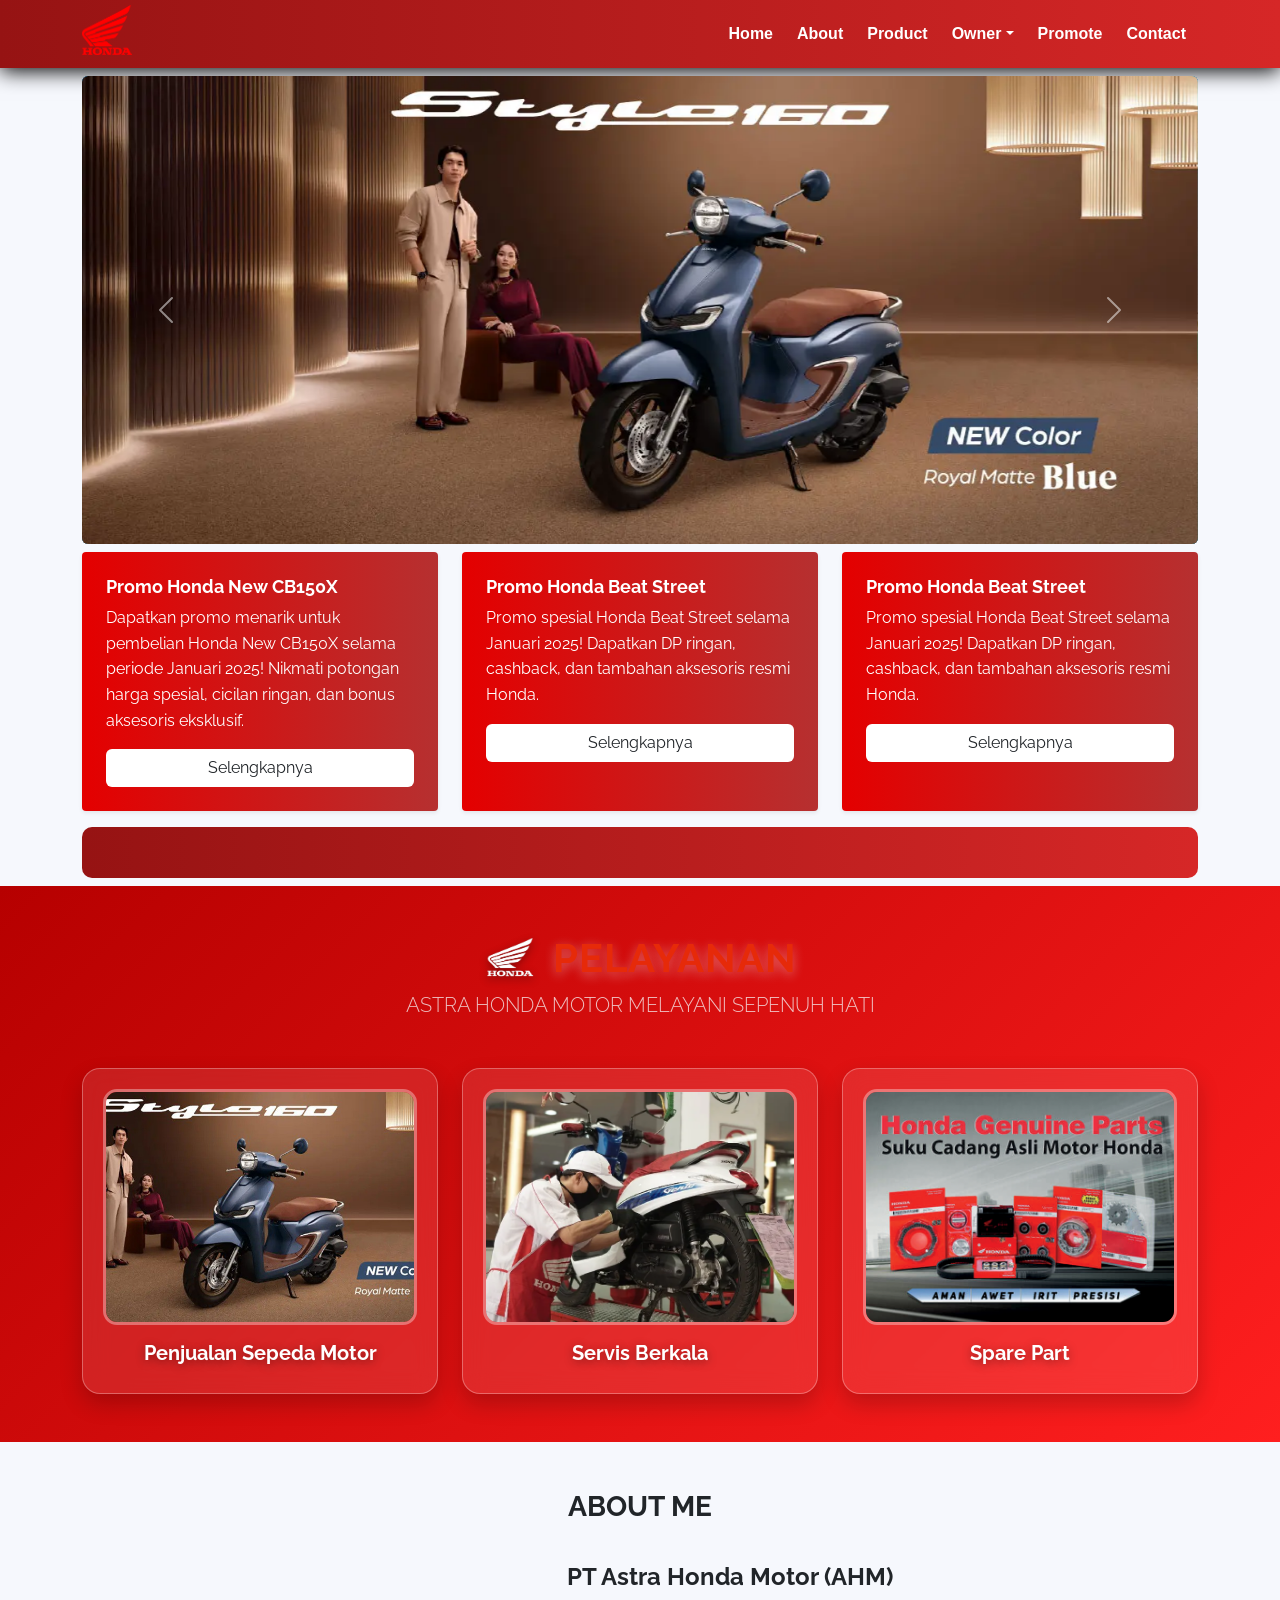
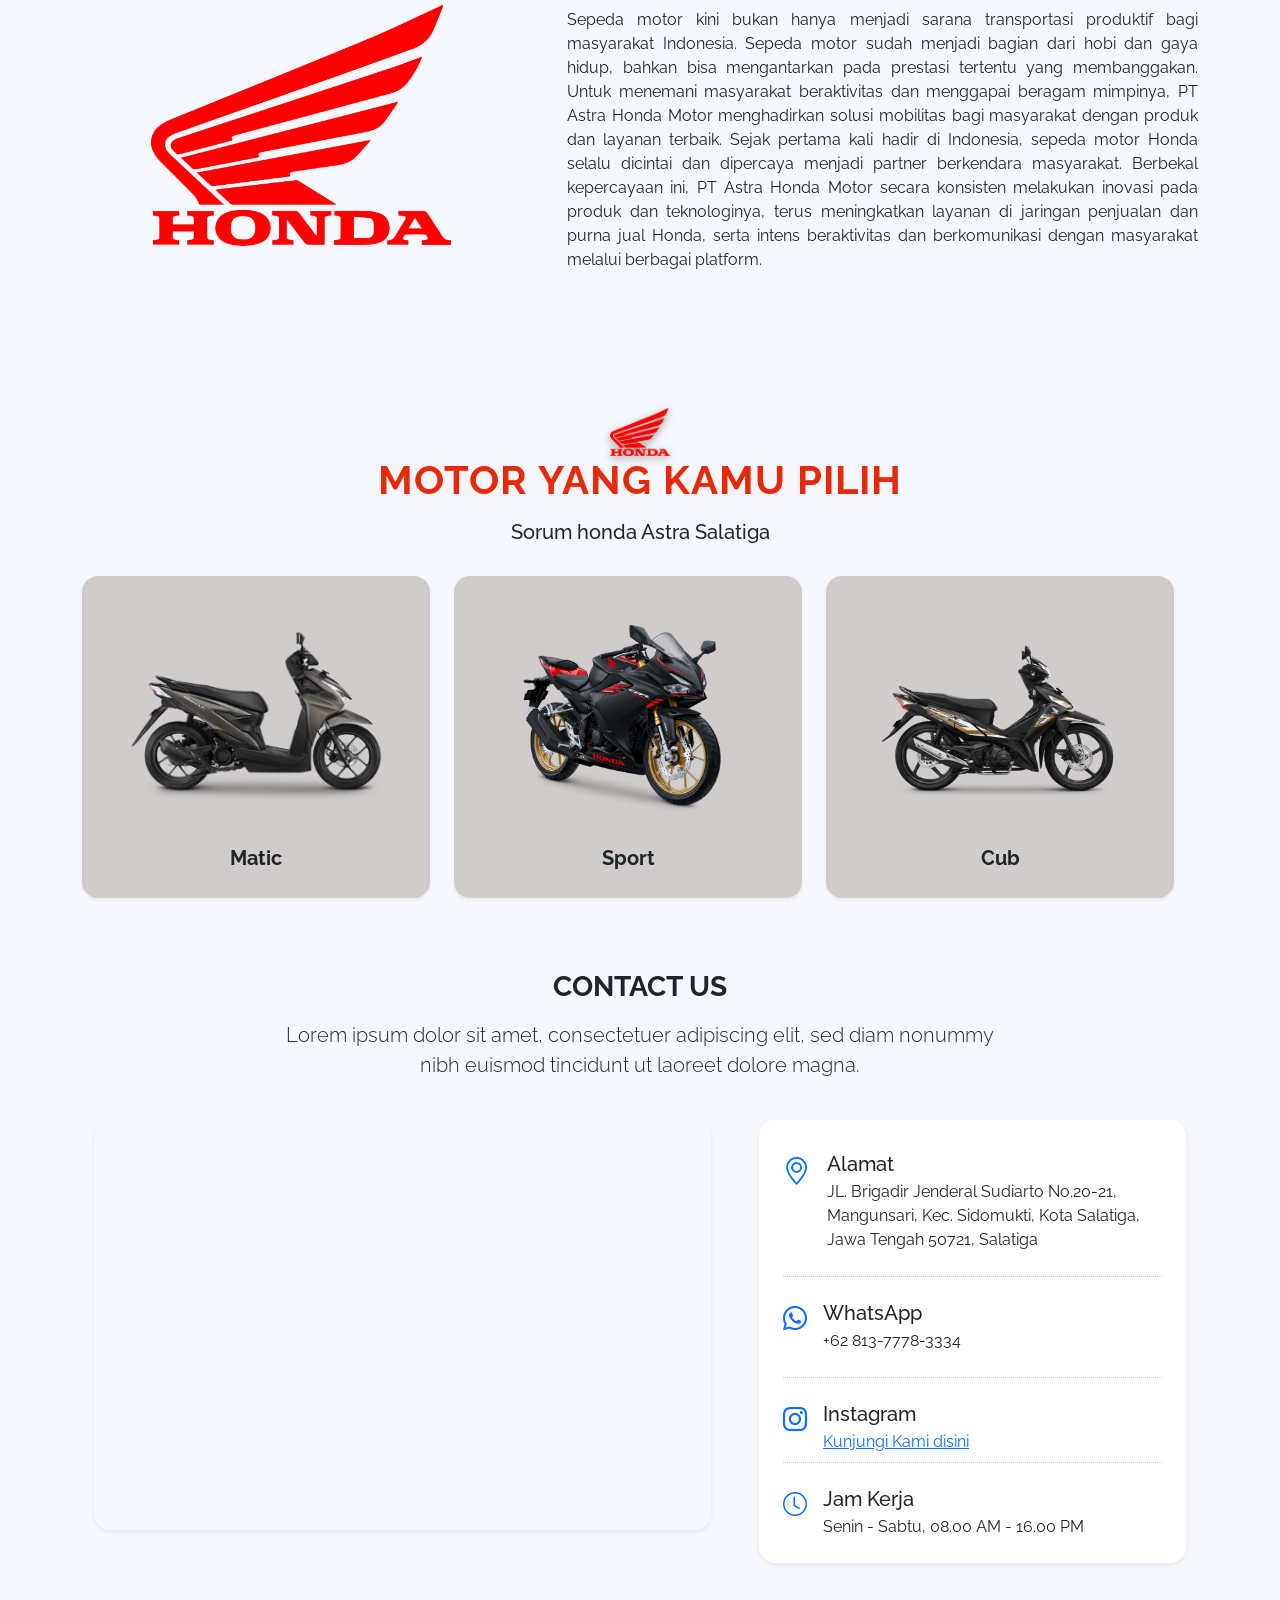
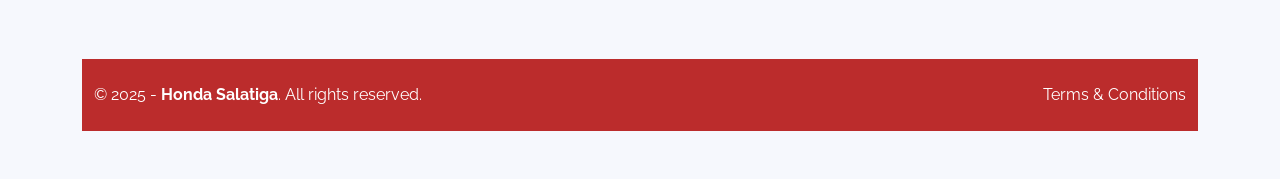
<file: index.html>
<!doctype html>
<html lang="en" class="h-100">

<head>
    <!-- Required meta tags -->
    <meta charset="utf-8">
    <meta name="viewport" content="width=device-width, initial-scale=1, shrink-to-fit=no">
    <meta name="description" content="Website Company Profile Digital Creative">
    <meta name="author" content="Indra Styawantoro">

    <!-- Title -->
    <title>Honda Motor</title>

    <!-- Favicon icon -->
    <link rel="shortcut icon" href="assets/img/honda-seeklogo.ico" type="image/x-icon">

    <!-- Bootstrap CSS -->
    <link href="https://cdn.jsdelivr.net/npm/bootstrap@5.2.3/dist/css/bootstrap.min.css" rel="stylesheet"
        integrity="sha384-rbsA2VBKQhggwzxH7pPCaAqO46MgnOM80zW1RWuH61DGLwZJEdK2Kadq2F9CUG65" crossorigin="anonymous">

    <!-- Bootstrap Icons -->
    <link rel="stylesheet" href="https://cdn.jsdelivr.net/npm/bootstrap-icons@1.10.2/font/bootstrap-icons.css">

    <!-- Font -->
    <link href="https://fonts.googleapis.com/css?family=Raleway:100,200,300,400,500,600,700,800,900&amp;display=swap"
        rel="stylesheet">

    <!-- Custom Style -->
    <link rel="stylesheet" href="assets/css/style.css">
</head>

<body id="home" class="d-flex flex-column h-100">
    
    <!-- Navbar -->
    <nav class="navbar navbar-expand-lg navbar-light py-2 bg-nav">
        <div class="container">
            <!-- Brand -->
            <a class="navbar-brand" href="https://www.astra-honda.com">
                <img src="assets/img/honda-seeklogo.png" alt="Honda" width="50" height="50"
                    class="d-inline-block mt--2 me-2">
            </a>
            <div class="collapse navbar-collapse py-1 py-lg-1" id="navbarSupportedContent">
                <!-- Menu -->
                <ul class="navbar-nav ms-auto mb-2 mb-lg-0">
                    <li class="nav-item">
                        <a class="nav-link mx-1" href="#home">Home</a>
                    </li>
                    <li class="nav-item">
                        <a class="nav-link mx-1" href="#about">About</a>
                    </li>
                    <li class="nav-item">
                        <a class="nav-link mx-1" href="#produk">Product</a>
                    </li>
                    <li class="nav-item dropdown">
                        <a class="nav-link mx-1 dropdown-toggle" href="#ownership" role="button"
                            data-bs-toggle="dropdown">Owner</a>
                        <ul class="dropdown-menu">
                            <li><a class="dropdown-item" href="#ownership">Profile</a></li>
                            <li><a class="dropdown-item" href="#owner">Testimonials</a></li>
                        </ul>
                    </li>
                    <li class="nav-item">
                        <a class="nav-link mx-1" href="#promo">Promote</a>
                    </li>
                    <li class="nav-item">
                        <a class="nav-link mx-1" href="#contact">Contact</a>
                    </li>
                </ul>
            </div>
        </div>
    </nav>

    <!-- Main Content -->
    <section class="hero-section container py-2">
        <div class="row g-4">

            <!-- Banner utama -->
            <div class="col-lg-20 mx-auto">
                <div id="heroSlider" class="carousel slide" data-bs-ride="carousel">
                    <div class="carousel-inner">
                        <div class="carousel-item active">
                            <img src="assets/img/main/homepage-banner-1366x573-copy-1-01122025-062202.webp"
                                class="d-block w-100 rounded" alt="banner">
                        </div>
                        <div class="carousel-item active">
                            <img src="assets/img/main/02-product-banner-1366x573-29102025-084531.webp"
                                class="d-block w-100 rounded" alt="banner">
                        </div>
                        <div class="carousel-item active">
                            <img src="assets/img/main/homepage-banner-1366x573-copy-13112025-090329.webp"
                                class="d-block w-100 rounded" alt="banner">
                        </div>
                        <div class="carousel-item active">
                            <img src="assets/img/main/home-banner-1366x573pxl-beat-street-24072025-054301.webp"
                                class="d-block w-100 rounded" alt="banner">
                        </div>
                        <div class="carousel-item active">
                            <img src="assets/img/main/fa-homepage-banner-stylo-1366x573px-r1-15082025-110052.webp"
                                class="d-block w-100 rounded" alt="banner">
                        </div>
                    </div>

                    <!-- Prev / Next -->
                    <button class="carousel-control-prev" type="button" data-bs-target="#heroSlider"
                        data-bs-slide="prev">
                        <span class="carousel-control-prev-icon"></span>
                    </button>
                    <button class="carousel-control-next" type="button" data-bs-target="#heroSlider"
                        data-bs-slide="next">
                        <span class="carousel-control-next-icon"></span>
                    </button>
                </div>
            </div>

            <!-- 2 Konten -->
            <div class="container mt-2">
                <div class="row g-4 ">

                    <!-- Promo 1 -->
                    <div class="col-lg-4 col-md-6">
                        <div class="promo-card p-4 rounded-1 shadow-sm">
                            <h5 class="fw-bold">Promo Honda New CB150X</h5>
                            <p>
                                Dapatkan promo menarik untuk pembelian Honda New CB150X selama periode Januari 2025!
                                Nikmati potongan harga spesial, cicilan ringan, dan bonus aksesoris eksklusif.
                            </p>
                            <a href="#" type="button" class="btn bg-owner">Selengkapnya</a>
                        </div>
                    </div>

                    <!-- Promo 2 -->
                    <div class="col-lg-4 col-md-6">
                        <div class="promo-card p-4 rounded-1 shadow-sm">
                            <h5 class="fw-bold">Promo Honda Beat Street</h5>
                            <p>
                                Promo spesial Honda Beat Street selama Januari 2025!
                                Dapatkan DP ringan, cashback, dan tambahan aksesoris resmi Honda.
                            </p>
                            <a href="#" class="btn bg-owner">Selengkapnya</a>
                        </div>
                    </div>

                    <div class="col-lg-4 col-md-6">
                        <div class="promo-card p-4 rounded-1 shadow-sm">
                            <h5 class="fw-bold">Promo Honda Beat Street</h5>
                            <p>
                                Promo spesial Honda Beat Street selama Januari 2025!
                                Dapatkan DP ringan, cashback, dan tambahan aksesoris resmi Honda.
                            </p>
                            <a href="#" class="btn bg-owner">Selengkapnya</a>
                        </div>
                    </div>

                </div>
            </div>
        </div>

        <!-- Run Text -->
        <div class="running-bar mt-3">
            <div class="running-text">
                🚀 Promo Spesial Akhir Tahun! Gratis Ongkir – Garansi Return/Refund – Diskon Hingga 50%! 🚀
                Promo Spesial Akhir Tahun! Gratis Ongkir – Garansi Return/Refund – Diskon Hingga 50%! 🚀
            </div>
        </div>

        </div>
    </section>

<!-- Pelayanan -->
<section id="services" class="services-section py-5">
    <div class="container text-center">

        <div class="d-flex justify-content-center align-items-center gap-3 mb-2">
            <img src="assets/img/logo honda.png" class="honda-logo" alt="Honda Logo">   
            <h3 class="section-title fw-bold lh-2 mb-0">PELAYANAN</h3>
        </div>        
        <p class="lead text-light opacity-75 mb-5">ASTRA HONDA MOTOR MELAYANI SEPENUH HATI</p>

        <div class="row g-4">

            <!-- Layanan 1 -->
            <div class="col-lg-4">
                <div class="service-card fade-up">
                    <div class="img-wrapper">
                        <img src="assets/img/pelayanan1.jpg" class="service-img" alt="Penjualan Motor">
                    </div>
                    <h4 class="service-title mt-3">Penjualan Sepeda Motor</h4>
                </div>
            </div>

            <!-- Layanan 2 -->
            <div class="col-lg-4">
                <div class="service-card fade-up">
                    <div class="img-wrapper">
                        <img src="assets/img/pelayanan 2.webp" class="service-img" alt="Servis Motor">
                    </div>
                    <h4 class="service-title mt-3">Servis Berkala</h4>
                </div>
            </div>

            <!-- Layanan 3 -->
            <div class="col-lg-4">
                <div class="service-card fade-up">
                    <div class="img-wrapper">
                        <img src="assets/img/pelayanan 3.jpg" class="service-img" alt="Spare Part">
                    </div>
                    <h4 class="service-title mt-3">Spare Part</h4>
                </div>
            </div>

        </div>
    </div>
</section>


    <!-- About -->
    <div id="about" class="about container text-center py-5">
        <div class="row">
            <div class="col-lg-8 mx-auto">
                <h3 class="fw-bold lh-2 mb-3">ABOUT ME</h3>
            </div>
        </div>

        <div class="row align-items-center text-start g-5 py-4">
            <div class="col-lg-5">
                <img src="assets/img/honda-seeklogo.png" width="300" height="300" class="d-block mx-lg-auto img-fluid"
                    alt="Digital Creative" loading="lazy">
            </div>
            <div class="col-lg-7">
                <h4 class="fw-bold lh-2 mb-3">PT Astra Honda Motor (AHM)</h4>
                <p class="text-justify">Sepeda motor kini bukan hanya menjadi sarana transportasi produktif bagi
                    masyarakat Indonesia. Sepeda motor sudah menjadi bagian dari hobi dan gaya hidup,
                    bahkan bisa mengantarkan pada prestasi tertentu yang membanggakan. Untuk menemani masyarakat
                    beraktivitas dan menggapai beragam mimpinya,
                    PT Astra Honda Motor menghadirkan solusi mobilitas bagi masyarakat dengan produk dan layanan
                    terbaik. Sejak pertama kali hadir di Indonesia,
                    sepeda motor Honda selalu dicintai dan dipercaya menjadi partner berkendara masyarakat. Berbekal
                    kepercayaan ini,
                    PT Astra Honda Motor secara konsisten melakukan inovasi pada produk dan teknologinya, terus
                    meningkatkan layanan di jaringan penjualan dan purna jual Honda,
                    serta intens beraktivitas dan berkomunikasi dengan masyarakat melalui berbagai platform.</p>
            </div>
        </div>
    </div>

    <section id="produk" class="container text-center py-5">
            <div class="row">
                <div class="col-lg-8 mx-auto">
                    <img src="assets/img/LOGO.png" class="honda-logo" alt="Honda Logo">
                    <h3 class="section-title fw-bold lh-2 mb-0">MOTOR YANG KAMU PILIH</h3>
                    <p class="lead">
                    <h5>Sorum honda Astra Salatiga</h5>
                </div>

                <div class="row text-start py-4">
                    <div class="col-lg-4 mb-4">
                        <div class="product-card card h-100 border-0 rounded-4 shadow-sm">
                            <div class="card-body p-4 pb-0">
                                <div class="mb-3">
                                    <a href="metic.html">
                                        <img src="assets/img/portfolio/beat2.webp" alt="Portfolio"
                                            class="product-image card-img-top img-fluid rounded-4">
                                    </a>
                                </div>
                                <h5 class="fw-bold text-center">Matic</h5>
                            </div>
                        </div>
                    </div>
                    <div class="col-lg-4 mb-4">
                        <div class="product-card card h-100 border-0 rounded-4 shadow-sm">
                            <div class="card-body p-4 pb-0">
                                <div class="mb-3">
                                    <a href="sport.html">
                                        <img src="assets/img/portfolio/SPORT 2.webp" alt="Portfolio"
                                            class="product-image card-img-top img-fluid rounded-4">
                                    </a>
                                </div>
                                <h5 class="fw-bold text-center">Sport</h5>
                            </div>
                        </div>
                    </div>
                    <div class="col-lg-4 mb-4">
                        <div class="product-card card h-100 border-0 rounded-4 shadow-sm">
                            <div class="card-body p-4 pb-0">
                                <div class="mb-3">
                                    <a href="cub.html">
                                        <img src="assets/img/portfolio/supra.webp" alt="Portfolio"
                                            class="product-image card-img-top img-fluid rounded-4">
                                    </a>
                                </div>
                                <h5 class="fw-bold text-center">Cub</h5>
                            </div>
                        </div>
                    </div>
                </div>
            </div>

    <!-- Contact -->
    <div id="contact" class="container text-center pt-4 pb-5">
        <div class="row">
            <div class="col-lg-8 mx-auto">
                <h3 class="fw-bold lh-2 mb-3">CONTACT US</h3>
                <p class="lead">Lorem ipsum dolor sit amet, consectetuer adipiscing elit, sed diam nonummy nibh euismod
                    tincidunt ut laoreet dolore magna.</p>
            </div>
        </div>

        <div class="row align-items-start text-start g-5 pt-4 pb-5">
            <div class="col-lg-7">
                <iframe
                    src="https://www.google.com/maps/embed?pb=!1m18!1m12!1m3!1d3957.1980061584213!2d110.49648507482493!3d-7.33164587210824!2m3!1f0!2f0!3f0!3m2!1i1024!2i768!4f13.1!3m3!1m2!1s0x2e7a783610746a29%3A0x7788ea3f7a0fe9a3!2sAstra%20Motor%20Salatiga!5e0!3m2!1sid!2sid!4v1763989780891!5m2!1sid!2sid"
                    class="rounded-4 shadow-sm" width="100%" height="410" style="border:0;" allowfullscreen=""
                    loading="lazy" referrerpolicy="no-referrer-when-downgrade">
                </iframe>
            </div>
            <div class="col-lg-5">
                <div class="card h-100 border-0 rounded-4 shadow-sm">
                    <div class="card-body p-4 pb-0">
                        <div class="d-flex py-2">
                            <div class="flex-shrink-0">
                                <i class="bi bi-geo-alt text-primary fs-3"></i>
                            </div>
                            <div class="flex-grow-1 ms-3">
                                <h5 class="mb-1">Alamat</h5>
                                <p>JL. Brigadir Jenderal Sudiarto No.20-21, Mangunsari, Kec. Sidomukti, Kota Salatiga,
                                    Jawa
                                    Tengah 50721, Salatiga</p>
                            </div>
                        </div>
                        <hr class="hr-dotted mt-0">
                        <div class="d-flex py-2">
                            <div class="flex-shrink-0">
                                <i class="bi bi-whatsapp text-primary fs-4"></i>
                            </div>
                            <div class="flex-grow-1 ms-3">
                                <h5 class="mb-1">WhatsApp</h5>
                                <p>+62 813-7778-3334</p>
                            </div>
                        </div>
                        <hr class="hr-dotted mt-0">
                        <div class="d-flex py-2">
                            <div class="flex-shrink-0">
                                <i class="bi bi-instagram text-primary fs-4"></i>
                            </div>
                            <div class="flex-grow-1 ms-3">
                                <h5 class="mb-1">Instagram</h5>
                                <a href="https://www.instagram.com/astramotor_salatiga/">Kunjungi Kami disini</a>
                            </div>
                        </div>
                        <hr class="hr-dotted mt-0">
                        <div class="d-flex py-2">
                            <div class="flex-shrink-0">
                                <i class="bi bi-clock text-primary fs-4"></i>
                            </div>
                            <div class="flex-grow-1 ms-3">
                                <h5 class="mb-1">Jam Kerja</h5>
                                <p>Senin - Sabtu, 08.00 AM - 16.00 PM</p>
                            </div>
                        </div>
                    </div>
                </div>
            </div>
        </div>
    </div>
    </main>

    <!-- Footer -->
    <footer class="footer mt-auto py-4">
        <div class="container">
            <div class="d-flex flex-column flex-md-row align-items-center align-items-md-left text-body">
                <div class="copyright text-white mb-2 mb-md-0">
                    &copy; 2025 - <a href="https://www.astra-honda.com/" target="_blank" class="fw-bolder">Honda
                        Salatiga</a>. All rights reserved.
                </div>
                <div class="link ms-md-auto text-white">
                    <a href="https://www.astra-honda.com/" target="_blank">Terms & Conditions</a>
                </div>
            </div>
        </div>
    </footer>

    <!-- Popper and Bootstrap JS -->
    <script src="https://cdn.jsdelivr.net/npm/@popperjs/core@2.11.6/dist/umd/popper.min.js"
        integrity="sha384-oBqDVmMz9ATKxIep9tiCxS/Z9fNfEXiDAYTujMAeBAsjFuCZSmKbSSUnQlmh/jp3"
        crossorigin="anonymous"></script>
    <script src="https://cdn.jsdelivr.net/npm/bootstrap@5.2.3/dist/js/bootstrap.min.js"
        integrity="sha384-cuYeSxntonz0PPNlHhBs68uyIAVpIIOZZ5JqeqvYYIcEL727kskC66kF92t6Xl2V"
        crossorigin="anonymous"></script>
</body>

</html>
</file>
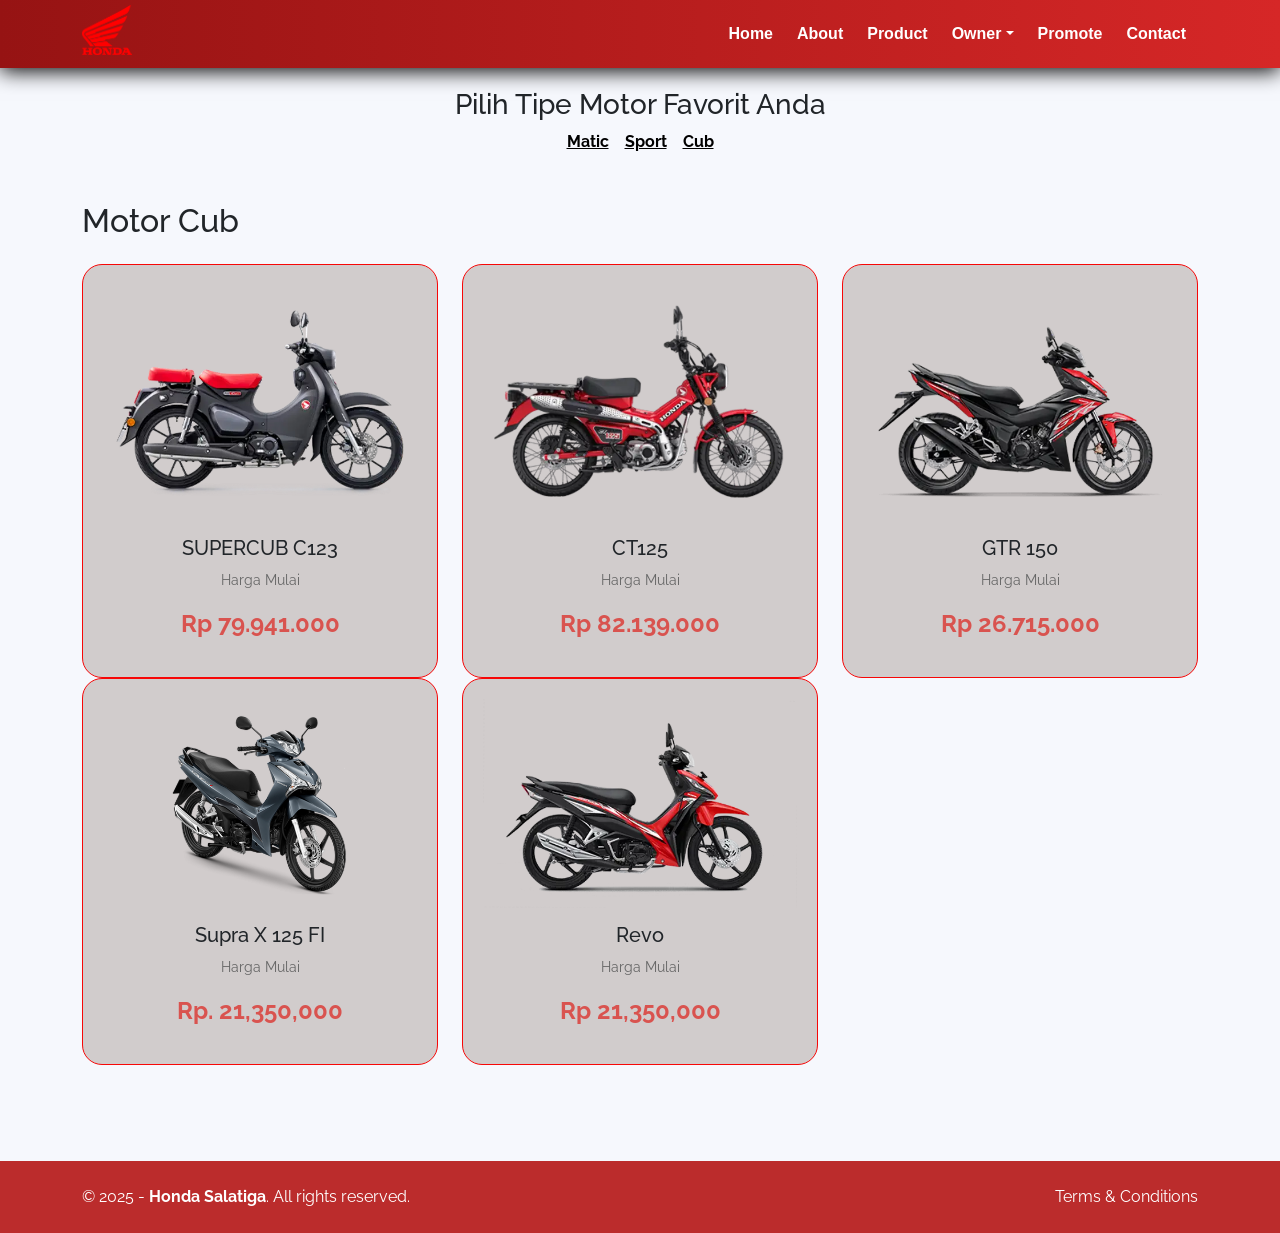
<file: cub.html>
<!doctype html>
<html lang="en" class="h-100">

<head>
    <!-- Required meta tags -->
    <meta charset="utf-8">
    <meta name="viewport" content="width=device-width, initial-scale=1, shrink-to-fit=no">
    <meta name="description" content="Website Company Profile Digital Creative">
    <meta name="author" content="Indra Styawantoro">

    <!-- Title -->
    <title>Honda Motor</title>

    <!-- Favicon icon -->
    <link rel="shortcut icon" href="assets/img/honda-seeklogo.ico" type="image/x-icon">

    <!-- Bootstrap CSS -->
    <link href="https://cdn.jsdelivr.net/npm/bootstrap@5.2.3/dist/css/bootstrap.min.css" rel="stylesheet"
        integrity="sha384-rbsA2VBKQhggwzxH7pPCaAqO46MgnOM80zW1RWuH61DGLwZJEdK2Kadq2F9CUG65" crossorigin="anonymous">

    <!-- Bootstrap Icons -->
    <link rel="stylesheet" href="https://cdn.jsdelivr.net/npm/bootstrap-icons@1.10.2/font/bootstrap-icons.css">

    <!-- Font -->
    <link href="https://fonts.googleapis.com/css?family=Raleway:100,200,300,400,500,600,700,800,900&amp;display=swap"
        rel="stylesheet">

    <!-- Custom Style -->
    <link rel="stylesheet" href="assets/css/style.css">

    <style>
        .product-card {
            border: 1px solid #f80909;
            border-radius: 8px;
            padding: 20px;
            text-align: center;
            transition: transform 0.3s;
        }
        .product-card:hover {
            transform: translateY(-5px);
            box-shadow: 0 4px 12px rgba(0,0,0,0.1);
        }
        .price-info {
            color: #666;
            font-size: 14px;
            margin: 10px 0;
        }
        .price-main {
            font-size: 24px;
            font-weight: bold;
            color: #d9534f;
            margin: 15px 0;
        }
        .product-image {
            max-width: 100%;
            height: auto;
            margin-bottom: 15px;
        }
        .tombol-type {
            color: #000000;
        }
        .title-motor {
            margin-top: 20px;
            text-align: center; 
        }

    </style>
</head>
<body id="home" class="d-flex flex-column h-100">
    
    <!-- Navbar -->
    <nav class="navbar navbar-expand-lg navbar-light py-2 bg-nav">
        <div class="container">
            <!-- Brand -->
            <a class="navbar-brand" href="https://www.astra-honda.com">
                <img src="assets/img/honda-seeklogo.png" alt="Honda" width="50" height="50"
                    class="d-inline-block mt--2 me-2">
            </a>
            <div class="collapse navbar-collapse py-1 py-lg-1" id="navbarSupportedContent">
                <!-- Menu -->
                <ul class="navbar-nav ms-auto mb-2 mb-lg-0">
                    <li class="nav-item">
                        <a class="nav-link mx-1" href="#home">Home</a>
                    </li>
                    <li class="nav-item">
                        <a class="nav-link mx-1" href="#about">About</a>
                    </li>
                    <li class="nav-item">
                        <a class="nav-link mx-1" href="#produk">Product</a>
                    </li>
                    <li class="nav-item dropdown">
                        <a class="nav-link mx-1 dropdown-toggle" href="#ownership" role="button"
                            data-bs-toggle="dropdown">Owner</a>
                        <ul class="dropdown-menu">
                            <li><a class="dropdown-item" href="#ownership">Profile</a></li>
                            <li><a class="dropdown-item" href="#owner">Testimonials</a></li>
                        </ul>
                    </li>
                    <li class="nav-item">
                        <a class="nav-link mx-1" href="#promo">Promote</a>
                    </li>
                    <li class="nav-item">
                        <a class="nav-link mx-1" href="#contact">Contact</a>
                    </li>
                </ul>
            </div>
        </div>
    </nav>

    <!-- Pilih Tipe Motor Section -->
    <section class="pilih-tipe">
        <div class="container">
            <h3 class="title-motor">Pilih Tipe Motor Favorit Anda</h3>
            <div class="row justify-content-center">
                <div class="text-align-center d-flex gap-3 justify-content-center">
                    <a href="metic.html" class="fw-bold tombol-type">Matic</a>
                    <a href="sport.html" class="fw-bold tombol-type">Sport</a>
                    <a href="cub.html" class="fw-bold tombol-type">Cub</a>
                </div>
            </div>
        </div>
    </section>

    <!-- Tipe Motor Section -->
    <section class="py-5">
        <div class="container">
            <!-- cub -->
            <h2 class="mb-4">Motor Cub</h2>
            <div class="row mb-5">
                <div class="col-md-4">
                    <div class="product-card">
                        <img class="product-image" src="assets/img/cub1.webp" alt="Cub 1">
                        <h5>SUPERCUB C123</h5>
                        <div class="price-info">Harga Mulai</div>
                        <div class="price-main">Rp 79.941.000</div>
                    </div>
                </div>
                <div class="col-md-4">
                    <div class="product-card">
                        <img class="product-image" src="assets/img/cub2.webp" alt="Cub 2">
                        <h5>CT125</h5>
                        <div class="price-info">Harga Mulai</div>
                        <div class="price-main">Rp 82.139.000</div>
                    </div>
                </div>
                <div class="col-md-4">
                    <div class="product-card">
                        <img class="product-image" src="assets/img/cub3.webp" alt="Cub 3">
                        <h5>GTR 150</h5>
                        <div class="price-info">Harga Mulai</div>
                        <div class="price-main">Rp 26.715.000</div>
                     </div>
                </div>
                <div class="col-md-4">
                    <div class="product-card">
                        <img class="product-image" src="assets/img/cub4.png" alt="Cub 3">
                        <h5>Supra X 125 FI</h5>
                        <div class="price-info">Harga Mulai</div>
                        <div class="price-main">Rp. 21,350,000</div>
                    </div>
                </div>
                <div class="col-md-4">
                    <div class="product-card">
                        <img class="product-image" src="assets/img/cub5.webp" alt="Cub 3">
                        <h5>Revo</h5>
                        <div class="price-info">Harga Mulai</div>
                        <div class="price-main">Rp 21,350,000</div>
                    </div>
                </div>
            </div>
        </div>
    </section>

    <!-- Font -->
    <link href="https://fonts.googleapis.com/css?family=Raleway:100,200,300,400,500,600,700,800,900&amp;display=swap" rel="stylesheet">

    <!-- Custom Style -->
    <link rel="stylesheet" href="assets/css/style.css">
</body>
</html>

<!-- Footer -->
    <footer class="footer mt-auto py-4">
        <div class="container">
            <div class="d-flex flex-column flex-md-row align-items-center align-items-md-left text-body">
                <div class="copyright text-white mb-2 mb-md-0">
                    &copy; 2025 - <a href="https://www.astra-honda.com/" target="_blank" class="fw-bolder">Honda
                        Salatiga</a>. All rights reserved.
                </div>
                <div class="link ms-md-auto text-white">
                    <a href="https://www.astra-honda.com/" target="_blank">Terms & Conditions</a>
                </div>
            </div>
        </div>
    </footer>

    <!-- Popper and Bootstrap JS -->
    <script src="https://cdn.jsdelivr.net/npm/@popperjs/core@2.11.6/dist/umd/popper.min.js"
        integrity="sha384-oBqDVmMz9ATKxIep9tiCxS/Z9fNfEXiDAYTujMAeBAsjFuCZSmKbSSUnQlmh/jp3"
        crossorigin="anonymous"></script>
    <script src="https://cdn.jsdelivr.net/npm/bootstrap@5.2.3/dist/js/bootstrap.min.js"
        integrity="sha384-cuYeSxntonz0PPNlHhBs68uyIAVpIIOZZ5JqeqvYYIcEL727kskC66kF92t6Xl2V"
        crossorigin="anonymous"></script>
</body>

</html>
</file>
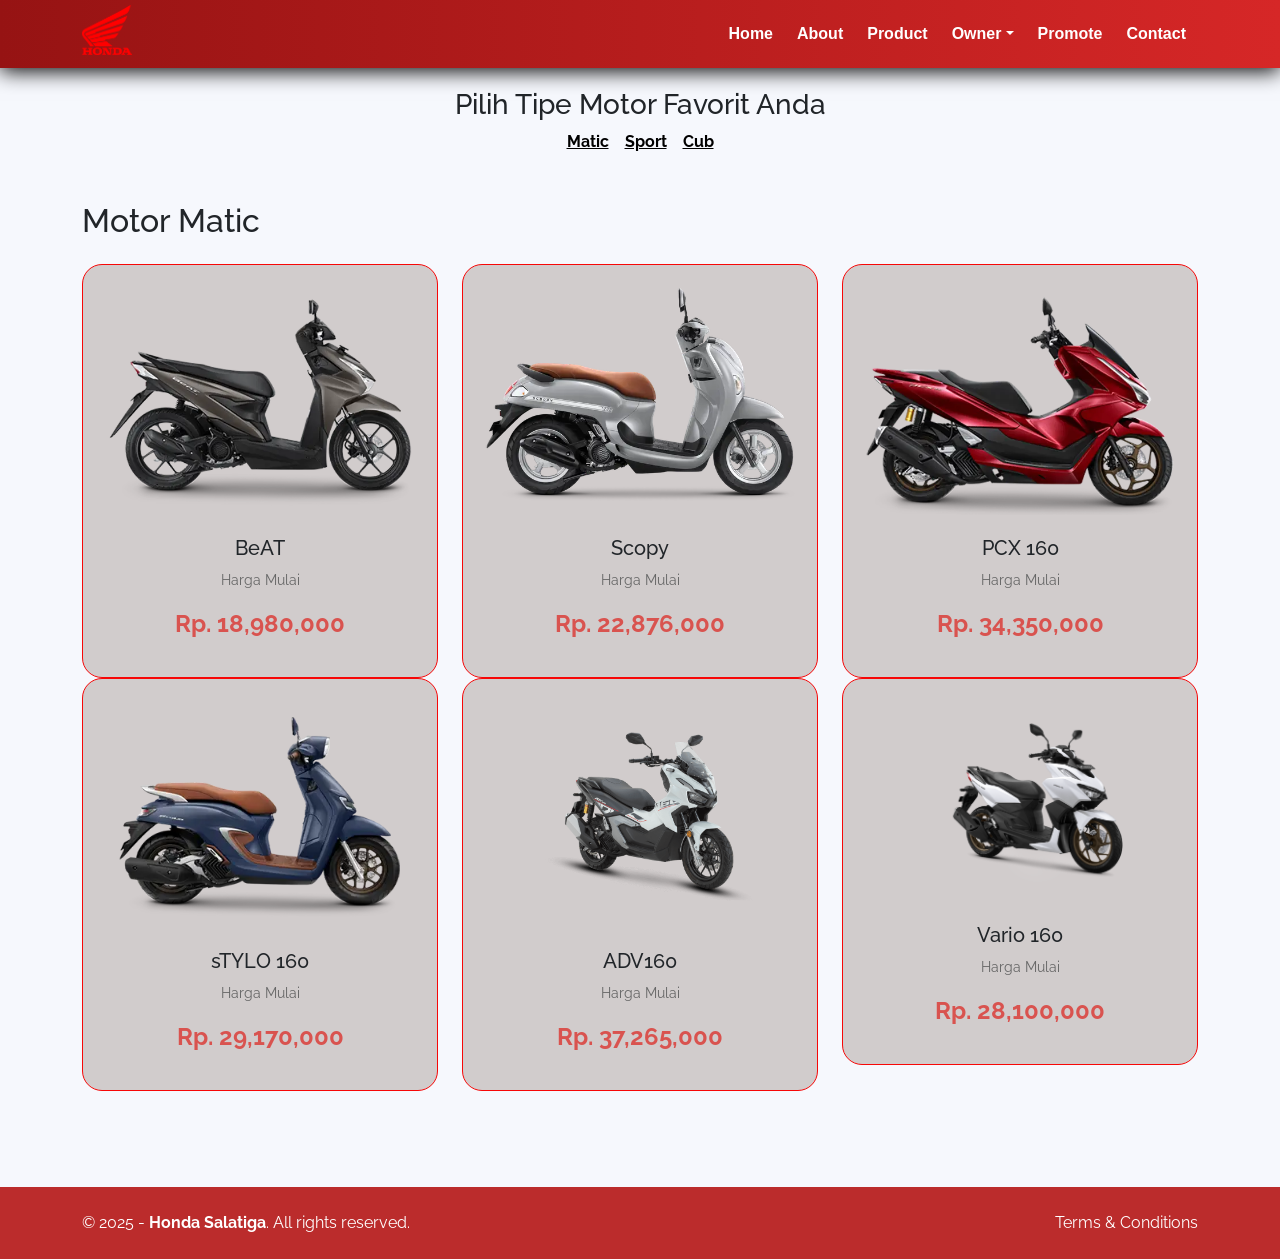
<file: metic.html>
<!doctype html>
<html lang="en" class="h-100">

<head>
    <!-- Required meta tags -->
    <meta charset="utf-8">
    <meta name="viewport" content="width=device-width, initial-scale=1, shrink-to-fit=no">
    <meta name="description" content="Website Company Profile Digital Creative">
    <meta name="author" content="Indra Styawantoro">

    <!-- Title -->
    <title>Honda Motor</title>

    <!-- Favicon icon -->
    <link rel="shortcut icon" href="assets/img/honda-seeklogo.ico" type="image/x-icon">

    <!-- Bootstrap CSS -->
    <link href="https://cdn.jsdelivr.net/npm/bootstrap@5.2.3/dist/css/bootstrap.min.css" rel="stylesheet"
        integrity="sha384-rbsA2VBKQhggwzxH7pPCaAqO46MgnOM80zW1RWuH61DGLwZJEdK2Kadq2F9CUG65" crossorigin="anonymous">

    <!-- Bootstrap Icons -->
    <link rel="stylesheet" href="https://cdn.jsdelivr.net/npm/bootstrap-icons@1.10.2/font/bootstrap-icons.css">

    <!-- Font -->
    <link href="https://fonts.googleapis.com/css?family=Raleway:100,200,300,400,500,600,700,800,900&amp;display=swap"
        rel="stylesheet">

    <!-- Custom Style -->
    <link rel="stylesheet" href="assets/css/style.css">

    <style>
        .product-card {
            border: 1px solid #000000;
            border-radius: 8px;
            padding: 20px;
            text-align: center;
            transition: transform 0.3s;
        }
        .product-card:hover {
            transform: translateY(-5px);
            box-shadow: 0 4px 12px rgba(0,0,0,0.1);
        }
        .price-info {
            color: #666;
            font-size: 14px;
            margin: 10px 0;
        }
        .price-main {
            font-size: 24px;
            font-weight: bold;
            color: #d9534f;
            margin: 15px 0;
        }
        .product-image {
            max-width: 100%;
            height: auto;
            margin-bottom: 15px;
        }
        .tombol-type {
            color: #000000;
        }
        .title-motor {
            margin-top: 20px;
            text-align: center; 
        }

    </style>
</head>
<body id="home" class="d-flex flex-column h-100">
    
    <!-- Navbar -->
    <nav class="navbar navbar-expand-lg navbar-light py-2 bg-nav">
        <div class="container">
            <!-- Brand -->
            <a class="navbar-brand" href="https://www.astra-honda.com">
                <img src="assets/img/honda-seeklogo.png" alt="Honda" width="50" height="50"
                    class="d-inline-block mt--2 me-2">
            </a>
            <div class="collapse navbar-collapse py-1 py-lg-1" id="navbarSupportedContent">
                <!-- Menu -->
                <ul class="navbar-nav ms-auto mb-2 mb-lg-0">
                    <li class="nav-item">
                        <a class="nav-link mx-1" href="#home">Home</a>
                    </li>
                    <li class="nav-item">
                        <a class="nav-link mx-1" href="#about">About</a>
                    </li>
                    <li class="nav-item">
                        <a class="nav-link mx-1" href="#produk">Product</a>
                    </li>
                    <li class="nav-item dropdown">
                        <a class="nav-link mx-1 dropdown-toggle" href="#ownership" role="button"
                            data-bs-toggle="dropdown">Owner</a>
                        <ul class="dropdown-menu">
                            <li><a class="dropdown-item" href="#ownership">Profile</a></li>
                            <li><a class="dropdown-item" href="#owner">Testimonials</a></li>
                        </ul>
                    </li>
                    <li class="nav-item">
                        <a class="nav-link mx-1" href="#promo">Promote</a>
                    </li>
                    <li class="nav-item">
                        <a class="nav-link mx-1" href="#contact">Contact</a>
                    </li>
                </ul>
            </div>
        </div>
    </nav>

    <!-- Pilih Tipe Motor Section -->
    <section class="pilih-tipe">
        <div class="container">
            <h3 class="title-motor">Pilih Tipe Motor Favorit Anda</h3>
            <div class="row justify-content-center">
                <div class="text-align-center d-flex gap-3 justify-content-center">
                    <a href="metic.html" class="fw-bold tombol-type">Matic</a>
                    <a href="sport.html" class = "fw-bold tombol-type">Sport</a>
                    <a href="cub.html" class="fw-bold tombol-type">Cub</a>
                </div>
            </div>
        </div>
    </section>

   <!-- Tipe Motor Section -->
    <section class="py-5">
        <div class="container">
            <!-- sport -->
            <h2 class="mb-4">Motor Matic</h2>
            <div class="row mb-5">
                <div class="col-md-4">
                    <div class="product-card">
                        <img class="product-image" src="assets/img/matic1.webp" alt="Sport 1">
                        <h5>BeAT</h5>
                        <div class="price-info">Harga Mulai</div>
                        <div class="price-main">Rp. 18,980,000</div>
                    </div>
                </div>
                <div class="col-md-4">
                    <div class="product-card">
                        <img class="product-image" src="assets/img/matic2.webp" alt="Sport 2">
                        <h5>Scopy</h5>
                        <div class="price-info">Harga Mulai</div>
                        <div class="price-main">Rp. 22,876,000</div>
                    </div>
                </div>
                <div class="col-md-4">
                    <div class="product-card">
                        <img class="product-image" src="assets/img/matic3.webp" alt="Sport 3">
                        <h5>PCX 160</h5>
                        <div class="price-info">Harga Mulai</div>
                        <div class="price-main">Rp. 34,350,000</div>
                    </div>
                </div>
                <div class="col-md-4">
                    <div class="product-card">
                        <img class="product-image" src="assets/img/matic4.webp" alt="Sport 3">
                        <h5>sTYLO 160</h5>
                        <div class="price-info">Harga Mulai</div>
                        <div class="price-main">Rp. 29,170,000</div>
                    </div>
                </div>
                <div class="col-md-4">
                    <div class="product-card">
                        <img class="product-image" src="assets/img/matic5.webp" alt="Sport 3">
                        <h5>ADV160</h5>
                        <div class="price-info">Harga Mulai</div>
                        <div class="price-main">Rp. 37,265,000</div>
                    </div>
                </div>
                <div class="col-md-4">
                    <div class="product-card">
                        <img class="product-image" src="assets/img/matic8.png" alt="Sport 3">
                        <h5>Vario 160</h5>
                        <div class="price-info">Harga Mulai</div>
                        <div class="price-main">Rp. 28,100,000</div>
                    </div>
                </div>
            </div>
        </div>
    </section>
    <!-- Font -->
    <link href="https://fonts.googleapis.com/css?family=Raleway:100,200,300,400,500,600,700,800,900&amp;display=swap" rel="stylesheet">

    <!-- Custom Style -->
    <link rel="stylesheet" href="assets/css/style.css">
</body>
</html>

<!-- Footer -->
    <footer class="footer mt-auto py-4">
        <div class="container">
            <div class="d-flex flex-column flex-md-row align-items-center align-items-md-left text-body">
                <div class="copyright text-white mb-2 mb-md-0">
                    &copy; 2025 - <a href="https://www.astra-honda.com/" target="_blank" class="fw-bolder">Honda
                        Salatiga</a>. All rights reserved.
                </div>
                <div class="link ms-md-auto text-white">
                    <a href="https://www.astra-honda.com/" target="_blank">Terms & Conditions</a>
                </div>
            </div>
        </div>
    </footer>

    <!-- Popper and Bootstrap JS -->
    <script src="https://cdn.jsdelivr.net/npm/@popperjs/core@2.11.6/dist/umd/popper.min.js"
        integrity="sha384-oBqDVmMz9ATKxIep9tiCxS/Z9fNfEXiDAYTujMAeBAsjFuCZSmKbSSUnQlmh/jp3"
        crossorigin="anonymous"></script>
    <script src="https://cdn.jsdelivr.net/npm/bootstrap@5.2.3/dist/js/bootstrap.min.js"
        integrity="sha384-cuYeSxntonz0PPNlHhBs68uyIAVpIIOZZ5JqeqvYYIcEL727kskC66kF92t6Xl2V"
        crossorigin="anonymous"></script>
</body>

</html>
</file>
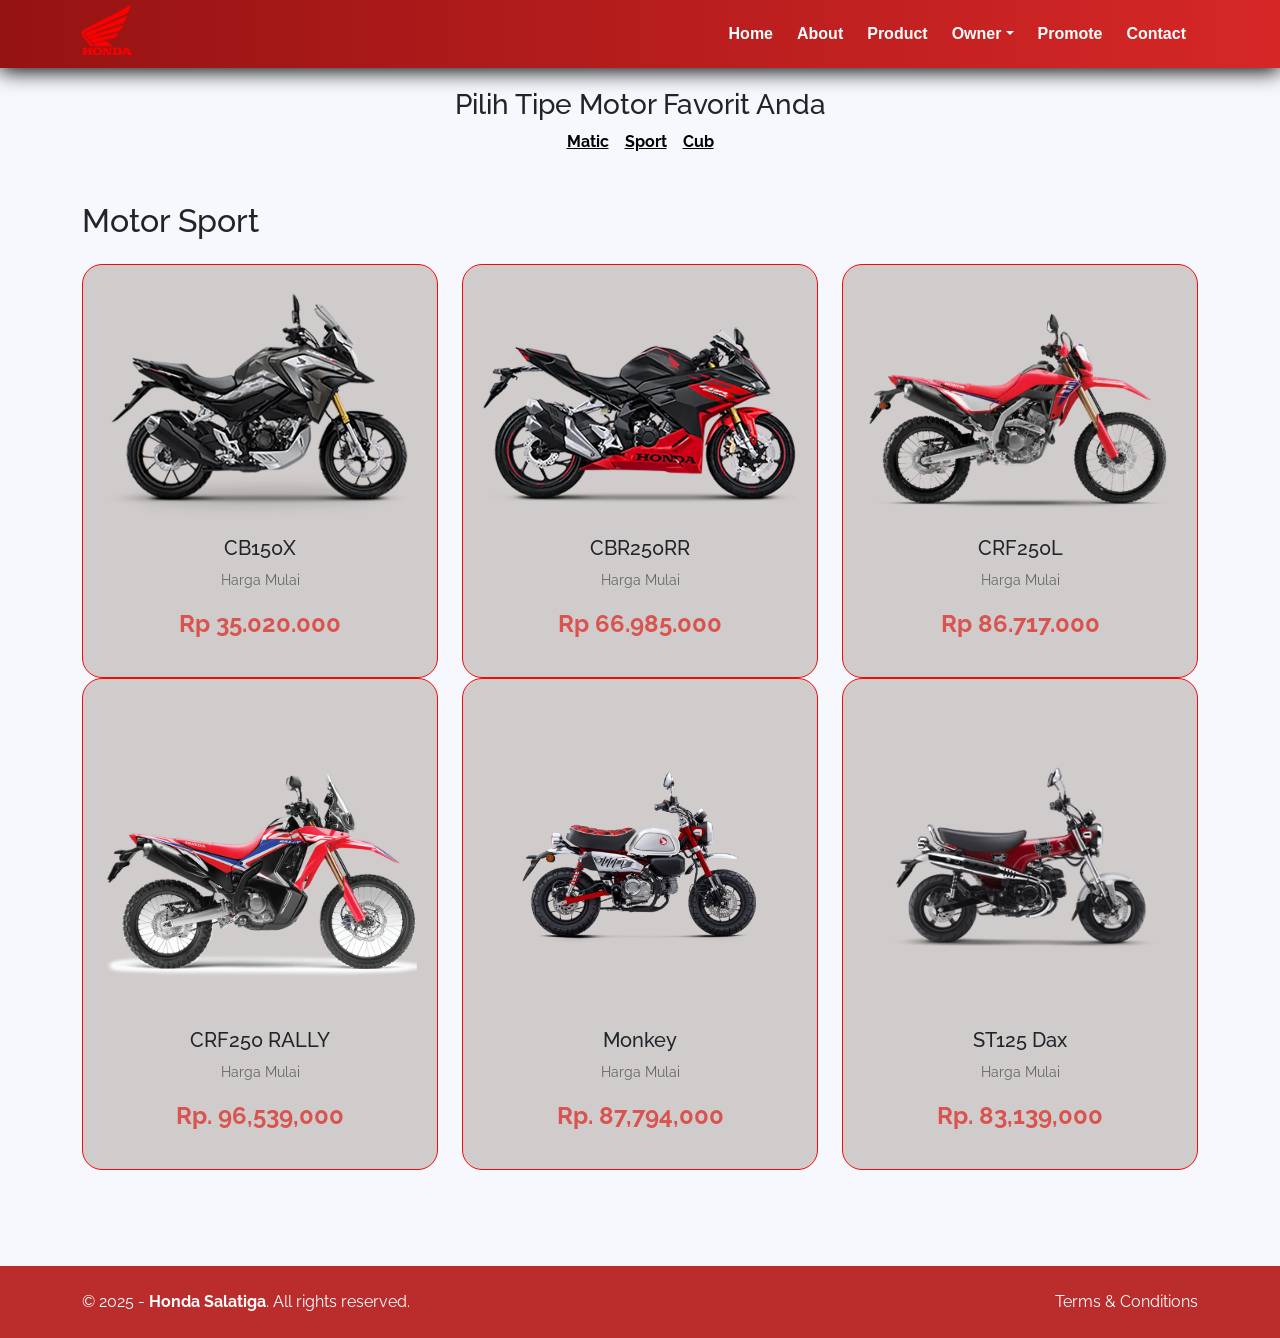
<file: sport.html>
<!doctype html>
<html lang="en" class="h-100">

<head>
    <!-- Required meta tags -->
    <meta charset="utf-8">
    <meta name="viewport" content="width=device-width, initial-scale=1, shrink-to-fit=no">
    <meta name="description" content="Website Company Profile Digital Creative">
    <meta name="author" content="Indra Styawantoro">

    <!-- Title -->
    <title>Honda Motor</title>

    <!-- Favicon icon -->
    <link rel="shortcut icon" href="assets/img/honda-seeklogo.ico" type="image/x-icon">

    <!-- Bootstrap CSS -->
    <link href="https://cdn.jsdelivr.net/npm/bootstrap@5.2.3/dist/css/bootstrap.min.css" rel="stylesheet"
        integrity="sha384-rbsA2VBKQhggwzxH7pPCaAqO46MgnOM80zW1RWuH61DGLwZJEdK2Kadq2F9CUG65" crossorigin="anonymous">

    <!-- Bootstrap Icons -->
    <link rel="stylesheet" href="https://cdn.jsdelivr.net/npm/bootstrap-icons@1.10.2/font/bootstrap-icons.css">

    <!-- Font -->
    <link href="https://fonts.googleapis.com/css?family=Raleway:100,200,300,400,500,600,700,800,900&amp;display=swap"
        rel="stylesheet">

    <!-- Custom Style -->
    <link rel="stylesheet" href="assets/css/style.css">

    <style>
        .product-card {
            border: 1px solid #f70707;
            border-radius: 8px;
            padding: 20px;
            text-align: center;
            transition: transform 0.3s;
        }
        .product-card:hover {
            transform: translateY(-5px);
            box-shadow: 0 4px 12px rgba(0,0,0,0.1);
        }
        .price-info {
            color: #666;
            font-size: 14px;
            margin: 10px 0;
        }
        .price-main {
            font-size: 24px;
            font-weight: bold;
            color: #d9534f;
            margin: 15px 0;
        }
        .product-image {
            max-width: 100%;
            height: auto;
            margin-bottom: 15px;
        }
        .tombol-type {
            color: #000000;
        }
        .title-motor {
            margin-top: 20px;
            text-align: center; 
        }
    </style>
</head>
<body id="home" class="d-flex flex-column h-100">
    
    <!-- Navbar -->
    <nav class="navbar navbar-expand-lg navbar-light py-2 bg-nav">
        <div class="container">
            <!-- Brand -->
            <a class="navbar-brand" href="https://www.astra-honda.com">
                <img src="assets/img/honda-seeklogo.png" alt="Honda" width="50" height="50"
                    class="d-inline-block mt--2 me-2">
            </a>
            <div class="collapse navbar-collapse py-1 py-lg-1" id="navbarSupportedContent">
                <!-- Menu -->
                <ul class="navbar-nav ms-auto mb-2 mb-lg-0">
                    <li class="nav-item">
                        <a class="nav-link mx-1" href="#home">Home</a>
                    </li>
                    <li class="nav-item">
                        <a class="nav-link mx-1" href="#about">About</a>
                    </li>
                    <li class="nav-item">
                        <a class="nav-link mx-1" href="#produk">Product</a>
                    </li>
                    <li class="nav-item dropdown">
                        <a class="nav-link mx-1 dropdown-toggle" href="#ownership" role="button"
                            data-bs-toggle="dropdown">Owner</a>
                        <ul class="dropdown-menu">
                            <li><a class="dropdown-item" href="#ownership">Profile</a></li>
                            <li><a class="dropdown-item" href="#owner">Testimonials</a></li>
                        </ul>
                    </li>
                    <li class="nav-item">
                        <a class="nav-link mx-1" href="#promo">Promote</a>
                    </li>
                    <li class="nav-item">
                        <a class="nav-link mx-1" href="#contact">Contact</a>
                    </li>
                </ul>
            </div>
        </div>
    </nav>

    <!-- Pilih Tipe Motor Section -->
    <section class="pilih-tipe">
        <div class="container">
            <h3 class="title-motor">Pilih Tipe Motor Favorit Anda</h3>
            <div class="row justify-content-center">
                <div class="text-align-center d-flex gap-3 justify-content-center">
                    <a href="metic.html" class="fw-bold tombol-type">Matic</a>
                    <a href="sport.html" class="fw-bold tombol-type">Sport</a>
                    <a href="cub.html" class="fw-bold tombol-type">Cub</a>
                </div>
            </div>
        </div>
    </section>

    <!-- Tipe Motor Section -->
    <section class="py-5">
        <div class="container">
            <!-- sport -->
            <h2 class="mb-4">Motor Sport</h2>
            <div class="row mb-5">
                <div class="col-md-4">
                    <div class="product-card">
                        <img class="product-image" src="assets/img/sport1.webp" alt="Sport 1">
                        <h5>CB150X</h5>
                        <div class="price-info">Harga Mulai</div>
                        <div class="price-main">Rp 35.020.000</div>
                    </div>
                </div>
                <div class="col-md-4">
                    <div class="product-card">
                        <img class="product-image" src="assets/img/sport2.webp" alt="Sport 2">
                        <h5>CBR250RR</h5>
                        <div class="price-info">Harga Mulai</div>
                        <div class="price-main">Rp 66.985.000</div>
                    </div>
                </div>
                <div class="col-md-4">
                    <div class="product-card">
                        <img class="product-image" src="assets/img/sport3.webp" alt="Sport 3">
                        <h5>CRF250L</h5>
                        <div class="price-info">Harga Mulai</div>
                        <div class="price-main">Rp 86.717.000</div>
                    </div>
                </div>
                <div class="col-md-4">
                    <div class="product-card">
                        <img class="product-image" src="assets/img/sport6.png" alt="Sport 3">
                        <h5>CRF250 RALLY</h5>
                        <div class="price-info">Harga Mulai</div>
                        <div class="price-main">Rp. 96,539,000</div>
                    </div>
                </div>
                <div class="col-md-4">
                    <div class="product-card">
                        <img class="product-image" src="assets/img/sport4.png" alt="Sport 3">
                        <h5>Monkey</h5>
                        <div class="price-info">Harga Mulai</div>
                        <div class="price-main">Rp. 87,794,000</div>
                    </div>
                </div>
                <div class="col-md-4">
                    <div class="product-card">
                        <img class="product-image" src="assets/img/sport5.png" alt="Sport 3">
                        <h5>ST125 Dax</h5>
                        <div class="price-info">Harga Mulai</div>
                        <div class="price-main">Rp. 83,139,000</div>
                    </div>
                </div>
            </div>
        </div>
    </section>

    <!-- Font -->
    <link href="https://fonts.googleapis.com/css?family=Raleway:100,200,300,400,500,600,700,800,900&amp;display=swap" rel="stylesheet">

    <!-- Custom Style -->
    <link rel="stylesheet" href="assets/css/style.css">
</body>
</html>

<!-- Footer -->
    <footer class="footer mt-auto py-4">
        <div class="container">
            <div class="d-flex flex-column flex-md-row align-items-center align-items-md-left text-body">
                <div class="copyright text-white mb-2 mb-md-0">
                    &copy; 2025 - <a href="https://www.astra-honda.com/" target="_blank" class="fw-bolder">Honda
                        Salatiga</a>. All rights reserved.
                </div>
                <div class="link ms-md-auto text-white">
                    <a href="https://www.astra-honda.com/" target="_blank">Terms & Conditions</a>
                </div>
            </div>
        </div>
    </footer>

    <!-- Popper and Bootstrap JS -->
    <script src="https://cdn.jsdelivr.net/npm/@popperjs/core@2.11.6/dist/umd/popper.min.js"
        integrity="sha384-oBqDVmMz9ATKxIep9tiCxS/Z9fNfEXiDAYTujMAeBAsjFuCZSmKbSSUnQlmh/jp3"
        crossorigin="anonymous"></script>
    <script src="https://cdn.jsdelivr.net/npm/bootstrap@5.2.3/dist/js/bootstrap.min.js"
        integrity="sha384-cuYeSxntonz0PPNlHhBs68uyIAVpIIOZZ5JqeqvYYIcEL727kskC66kF92t6Xl2V"
        crossorigin="anonymous"></script>
</body>

</html>
</file>
<file: assets/css/style.css>
body {
  font-family: Raleway, sans-serif;
  background: #f6f8fd;
}

.bg-nav {
  background: linear-gradient(to right, #961313, #d62727);
  box-shadow: #000000 0px 3px 20px;
}

.mt--2 {
  margin-top: -0.5rem !important;
}

.hr-dotted {
  border-top: 1px dotted;
  opacity: .25;
}

.navbar-light .navbar-nav .nav-link {
  color: #ffffff !important;
  font-size: 16px;
  font-weight: 600;
  font-family: 'Poppins', sans-serif;
  transition: all 0.4s;
}

.navbar-light .navbar-nav .nav-link:hover {
  color: #000000 !important;
}


/* Dropdown */
.dropdown-menu {
  border-radius: 8px;
  box-shadow: 0 4px 12px rgba(0, 0, 0, 0.1);
}
.dropdown-item {
  color: #31316a;
  font-weight: 500;
  transition: all 0.3s;
}
.dropdown-item:hover {
  background-color: #f8f9fa;
  color: #000000;
}

/* Main Content */
.hero-section img {
  object-fit: cover;
  width: 100%;
  border-radius: 14px;
}

/* 2 Konten */
.promo-card {
    background: linear-gradient(to right, #e40000, #b63030);
    color: white;
    border-radius: 20px;
    transition: all 0.3s ease;
    height: 100%;
    display: flex;
    flex-direction: column;
}

.promo-card:hover {
    transform: translateY(-5px);
    box-shadow: 0 10px 25px rgba(0,0,0,0.15);
}

.promo-card h5 {
    font-size: 1.1rem;
}

.promo-card p {
    color: #fff; /* sebelumnya #555 (tidak kontras) */
    line-height: 1.6;
}

.bg-owner {
  background: #fff;
}

.bg-owner:hover{
  background-color: #961313;
  color: #000000;
}

/* Running Text */
.running-bar {
    background: linear-gradient(to right, #961313, #d62727);
    color: #ffffff;
    padding: 12px 0;
    border-radius: 10px;
    overflow: hidden;
    position: relative;
    white-space: nowrap;
}

.running-text {
    display: inline-block;
    padding-left: 100%;
    animation: berjalan 25s linear infinite;
    font-weight: bold;
    font-size: 1.1rem;
}

@keyframes berjalan {
    0% {
        transform: translateX(0);
    }
    100% {
        transform: translateX(-100%);
    }
}

/* About Me */
.text-justify {
  text-align: justify;
}


.feature-icon-1 {
  display: inline-flex;
  align-items: center;
  justify-content: center;
  width: 5rem;
  height: 5rem;
  font-size: 3rem;
  color: #fff;
  border-radius: 100%;
}

.btn-social-media {
  color: #31316a;
  background-color: #cdcfdf;
  border-color: #cdcfdf;
  width: 2rem;
  height: 2rem;
  padding: 1.2rem;
  text-align: center;
  display: inline-flex;
  align-items: center;
  justify-content: center;
  border-radius: 100%;
}

.btn-social-media:hover {
  color: #fff;
  background-color: #0d6efd;
  border-color: #0d6efd;
}

/* PELAYANAN */
/* Background Honda */
.services-section {
  background: linear-gradient(135deg, #b60000, #ff1f1f);
  padding-bottom: 80px;
  padding-top: 90px;
}
/* Logo di samping judul */
.honda-logo {
  height: 48px;
  width: auto;
  filter: drop-shadow(0 3px 4px rgba(0,0,0,0.4));
  animation: fadeLogo 0.9s ease forwards;
}

/* Logo fade animation */
@keyframes fadeLogo {
  from {
      opacity: 0;
      transform: translateY(-10px);
  }
  to {
      opacity: 1;
      transform: translateY(0);
  }
}
/* Title */
.section-title {
  color: #ffffff;
  font-size: 2.5rem;
  letter-spacing: 1px;
  text-transform: uppercase;
  text-shadow: 0 3px 12px rgba(0,0,0,0.4);
}

/* Service card */
.service-card {
  background: rgba(255, 255, 255, 0.1);
  border-radius: 18px;
  backdrop-filter: blur(12px);
  padding: 20px;
  transition: all 0.35s ease;
  box-shadow: 0 10px 22px rgba(0,0,0,0.2);
  border: 1px solid rgba(255,255,255,0.3);
  cursor: pointer;
}

/* Image wrapper (rounded + glowing) */
.img-wrapper {
  overflow: hidden;
  border-radius: 14px;
  border: 3px solid rgba(255,255,255,0.35);
  transition: 0.4s;
}

.service-img {
  width: 100%;
  height: 230px;
  object-fit: cover;
  transition: transform 0.45s ease;
}

/* Hover - 3D Lift + Zoom */
.service-card:hover {
  transform: translateY(-14px);
  box-shadow: 0 18px 40px rgba(0,0,0,0.35);
  border-color: #ffffff;
}

.service-card:hover .service-img {
  transform: scale(1.12);
}

/* Title styling */
.service-title {
  color: #ffffff;
  font-weight: 700;
  font-size: 1.25rem;
  text-shadow: 0 2px 10px rgba(0,0,0,0.4);
}

/* Fade-in animation */
.fade-up {
  opacity: 0;
  transform: translateY(40px);
  animation: fadeUp 1s ease forwards;
}

.fade-up:nth-child(1) { animation-delay: 0.2s; }
.fade-up:nth-child(2) { animation-delay: 0.4s; }
.fade-up:nth-child(3) { animation-delay: 0.6s; }

@keyframes fadeUp {
  to {
      opacity: 1;
      transform: translateY(0);
  }
}
/* Produk */
.product-card{
  transition: transform 0.5s;
}

.product-card:hover{
  transform: translateY(-15px);
}

/* Title */
.section-title {
  color: #e62a09;
  font-size: 2.5rem;
  letter-spacing: 1px;
  text-transform: uppercase;
  text-shadow: 0 3px 12px rgba(244, 236, 236, 0.4);
}

.product-card{
    border: 1px solid#f70707;
    background-color: #d1cccc;
    padding: 20px;
    border-radius: 20px;
    text-align: center;
}

.card-motor img {
    width: 100%;
    border-radius: 15px; /* biar gambar sudutnya membulat */
}

.card-motor h3 {
    color: rgb(255, 255, 255);
    font-weight: bold;
    margin-top: 15px;
}

.product-image {
    max-width: 100%;
    height: auto;
    margin-bottom: 15px;
  }


/* Footer */
.footer {
  background-color: #bb2c2c;
}

.footer .copyright a {
  color: #ffffff;
  text-decoration: none;
}

.footer .copyright a:hover {
  color: #eb2d2d;
}

.footer .link a {
  color: #ffffff;
  text-decoration: none;
}

.footer .link a:hover {
  color: #000000;
}
</file>
